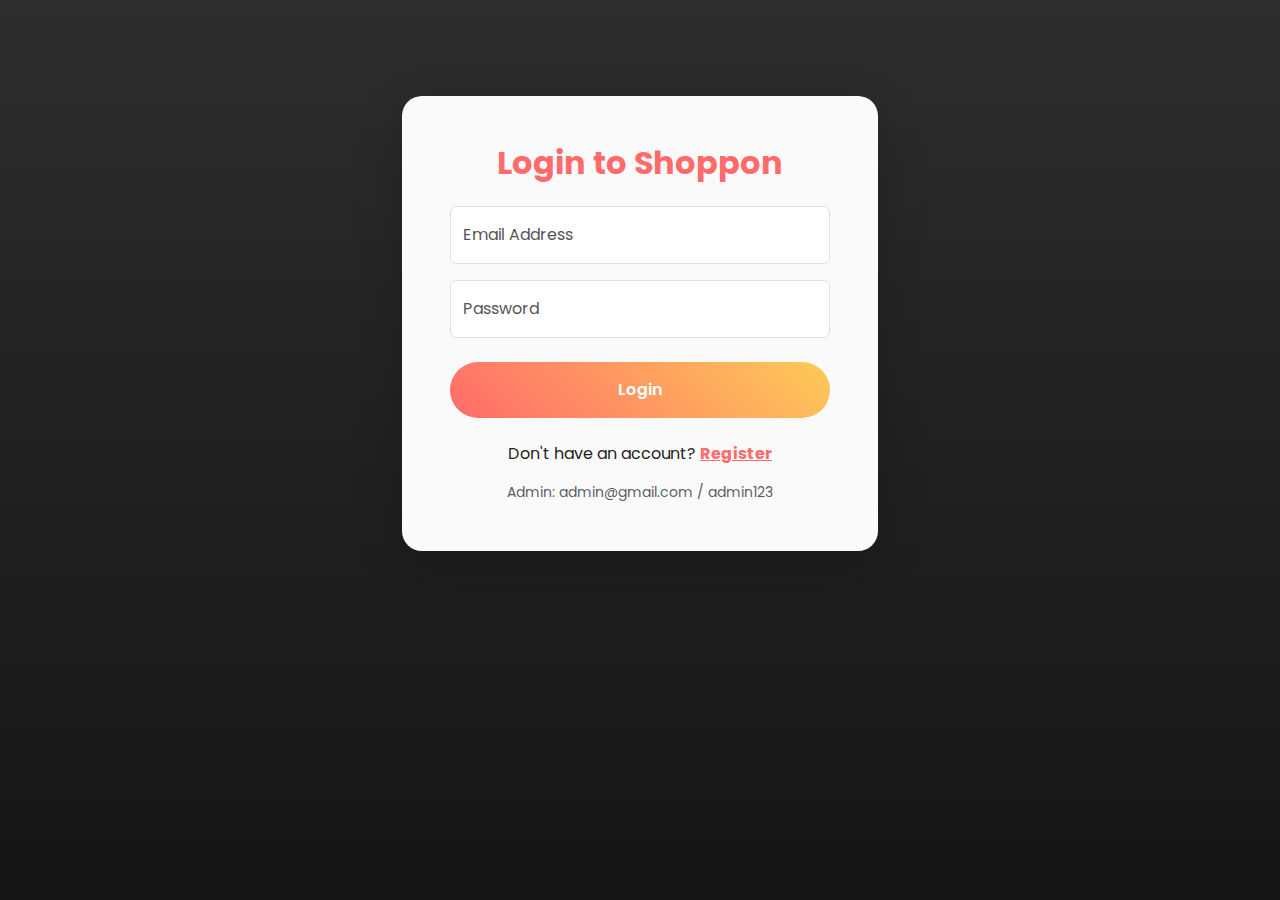
<file: cart.html>
<!DOCTYPE html>
<html lang="en">
<head>
    <meta charset="UTF-8">
    <meta name="viewport" content="width=device-width, initial-scale=1.0">
    <title>Cart - Shoppon</title>
    <link href="https://cdn.jsdelivr.net/npm/bootstrap@5.3.3/dist/css/bootstrap.min.css" rel="stylesheet">
    <link rel="stylesheet" href="styles.css">
</head>
<body onload="checkLogin(); loadCart()">
    <nav class="navbar navbar-expand-lg navbar-light fixed-top">
        <div class="container">
            <a class="navbar-brand" href="index.html">Shoppon</a>
            <ul class="navbar-nav ms-auto">
                <li class="nav-item"><a class="nav-link" href="index.html">Home</a></li>
                <li class="nav-item"><a class="nav-link" href="shop.html">Shop</a></li>
                <li class="nav-item"><a class="nav-link active" href="cart.html">Cart</a></li>
                <li class="nav-item"><a class="nav-link" href="#" onclick="logout()">Logout</a></li>
            </ul>
        </div>
    </nav>

    <div class="container mt-5 pt-5">
        <h2 class="text-center mb-4 text-white">Your Shopping Cart</h2>
        <div class="card shadow-lg">
            <div class="card-body">
                <div class="table-responsive">
                    <table class="table table-hover">
                        <thead>
                            <tr>
                                <th>Product</th>
                                <th>Price</th>
                                <th>Quantity</th>
                                <th>Subtotal</th>
                                <th>Action</th>
                            </tr>
                        </thead>
                        <tbody id="cartBody"></tbody>
                    </table>
                </div>
                <div class="text-end">
                    <h3>Total: ₹<span id="totalPrice">0</span></h3>
                    <button class="btn btn-primary btn-lg mt-3">Proceed to Checkout</button>
                </div>
            </div>
        </div>
    </div>

    <script src="https://cdn.jsdelivr.net/npm/bootstrap@5.3.3/dist/js/bootstrap.bundle.min.js"></script>
    <script src="scripts.js"></script>
</body>
</html>
</file>
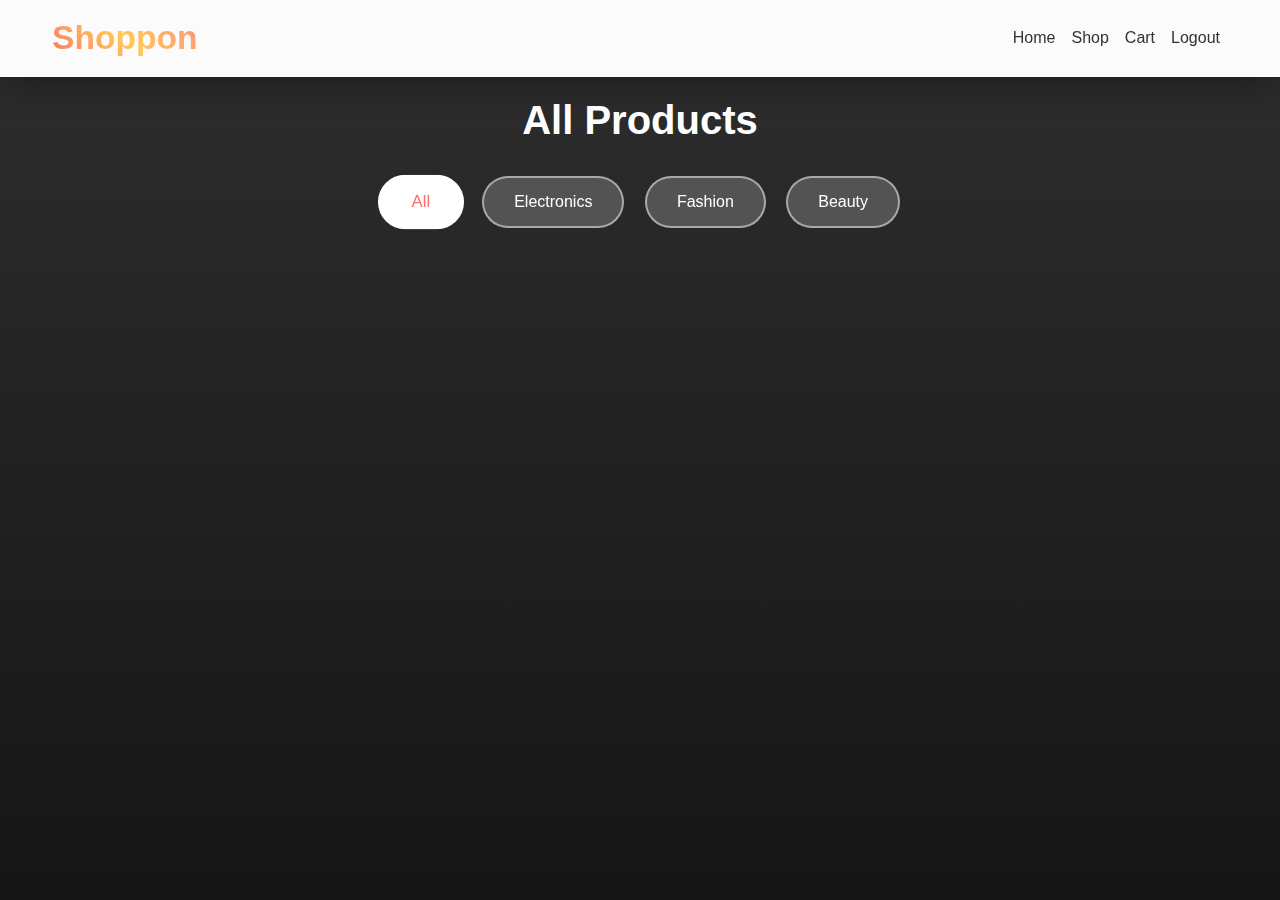
<file: edit_product.html>
<!DOCTYPE html>
<html lang="en">
<head>
    <meta charset="UTF-8">
    <meta name="viewport" content="width=device-width, initial-scale=1.0">
    <title>Edit Product - Shoppon</title>
    <link href="https://cdn.jsdelivr.net/npm/bootstrap@5.3.3/dist/css/bootstrap.min.css" rel="stylesheet">
    <link rel="stylesheet" href="styles.css">
</head>
<body onload="checkLogin(); loadProductForEdit()">
    <nav class="navbar navbar-expand-lg navbar-light fixed-top">
        <div class="container">
            <a class="navbar-brand" href="index.html">Shoppon</a>
            <ul class="navbar-nav ms-auto">
                <li class="nav-item"><a class="nav-link" href="shop.html">Shop</a></li>
                <li class="nav-item"><a class="nav-link" href="cart.html">Cart</a></li>
                <li class="nav-item"><a class="nav-link" href="#" onclick="logout()">Logout</a></li>
            </ul>
        </div>
    </nav>

    <div class="container mt-5 pt-5">
        <div class="row justify-content-center">
            <div class="col-md-8">
                <div class="card shadow-lg">
                    <div class="card-body p-5">
                        <h2 class="text-center mb-4 text-primary">Edit Product</h2>
                        <form id="editForm">
                            <input type="hidden" id="productId">
                            <div class="form-floating mb-3">
                                <input type="text" class="form-control" id="name" required>
                                <label>Product Name</label>
                            </div>
                            <div class="form-floating mb-3">
                                <input type="number" class="form-control" id="price" required>
                                <label>Price (₹)</label>
                            </div>
                            <div class="form-floating mb-3">
                                <textarea class="form-control" id="description" style="height:120px" required></textarea>
                                <label>Description</label>
                            </div>
                            <div class="mb-3">
                                <label class="form-label">Image URL</label>
                                <input type="url" class="form-control" id="imageUrl">
                            </div>
                            <div class="mb-3">
                                <label class="form-label">Or Upload New Image</label>
                                <input type="file" class="form-control" id="imageFile" accept="image/*">
                            </div>
                            <img id="preview" src="" alt="Preview" class="img-fluid rounded mb-3" style="max-height:300px; display:none;">
                            <div class="form-floating mb-4">
                                <select class="form-select" id="category" required>
                                    <option value="Electronics">Electronics</option>
                                    <option value="Fashion">Fashion</option>
                                    <option value="Beauty">Beauty</option>
                                </select>
                                <label>Category</label>
                            </div>
                            <button type="submit" class="btn btn-primary w-100 py-3">Update Product</button>
                        </form>
                    </div>
                </div>
            </div>
        </div>
    </div>

    <script src="https://cdn.jsdelivr.net/npm/bootstrap@5.3.3/dist/js/bootstrap.bundle.min.js"></script>
    <script src="scripts.js"></script>
    <script>document.getElementById('editForm').onsubmit = editProduct;</script>
</body>
</html>
</file>
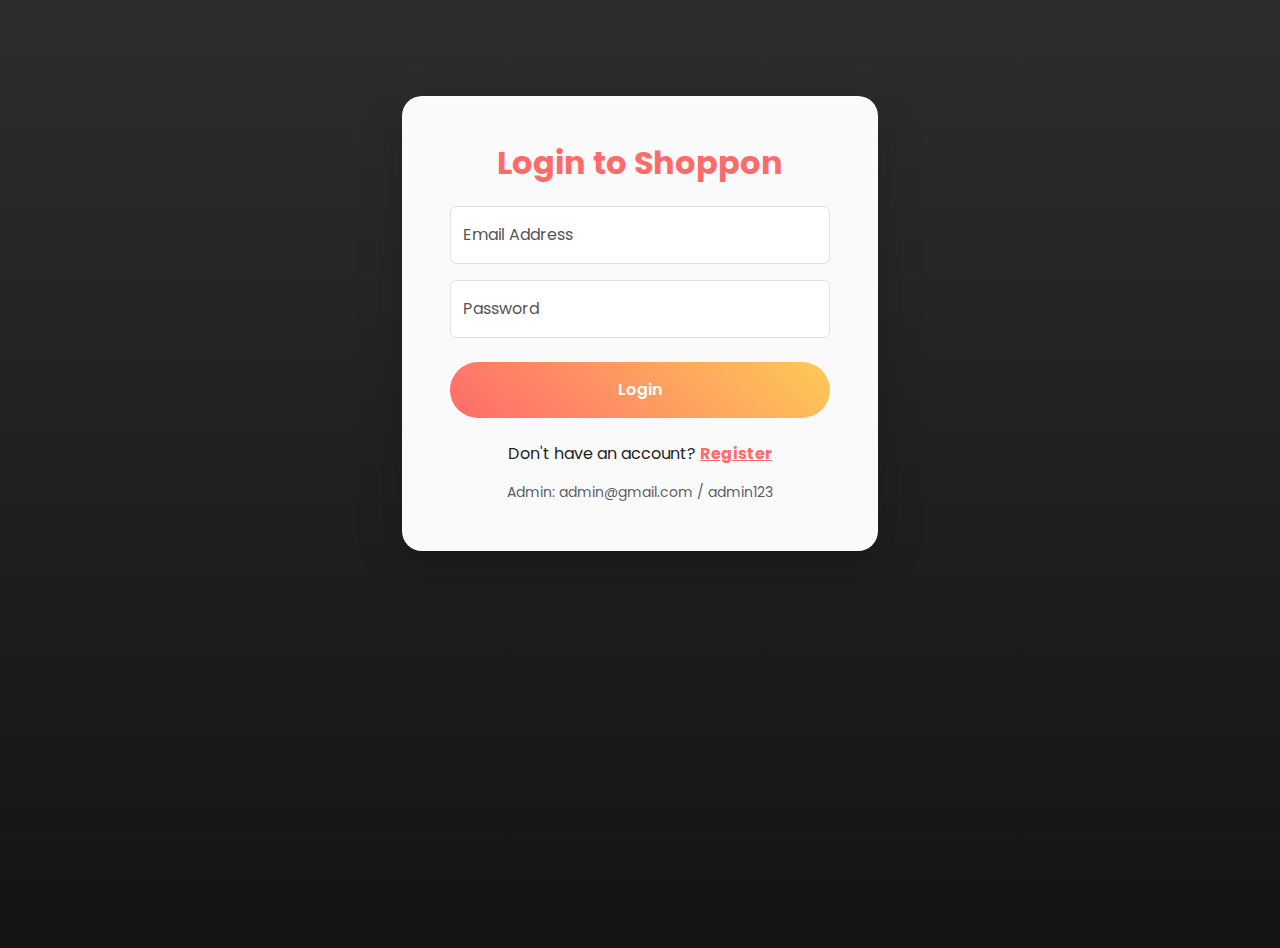
<file: login.html>
<!DOCTYPE html>
<html lang="en">
<head>
    <meta charset="UTF-8">
    <meta name="viewport" content="width=device-width, initial-scale=1.0">
    <title>Login - Shoppon</title>
    <link href="https://cdn.jsdelivr.net/npm/bootstrap@5.3.3/dist/css/bootstrap.min.css" rel="stylesheet">
    <link rel="stylesheet" href="styles.css">
</head>
<body class="bg-light">
    <div class="container mt-5 pt-5">
        <div class="row justify-content-center">
            <div class="col-md-6 col-lg-5">
                <div class="card shadow-lg border-0">
                    <div class="card-body p-5">
                        <h2 class="text-center mb-4 text-primary">Login to Shoppon</h2>
                        <form id="loginForm">
                            <div class="form-floating mb-3">
                                <input type="email" class="form-control" id="email" placeholder="name@example.com" required>
                                <label>Email Address</label>
                            </div>
                            <div class="form-floating mb-4">
                                <input type="password" class="form-control" id="password" placeholder="Password" required>
                                <label>Password</label>
                            </div>
                            <button type="submit" class="btn btn-primary w-100 py-3">Login</button>
                        </form>
                        <p class="text-center mt-4">
                            Don't have an account? <a href="register.html" class="text-primary fw-bold">Register</a>
                        </p>
                        <div class="text-center text-muted small mt-3">
                            Admin: admin@gmail.com / admin123
                        </div>
                    </div>
                </div>
            </div>
        </div>
    </div>

    <script src="https://cdn.jsdelivr.net/npm/bootstrap@5.3.3/dist/js/bootstrap.bundle.min.js"></script>
    <script src="scripts.js"></script>

    <!-- THIS IS THE ONLY LINE THAT MATTERS – FIXED VERSION -->
    <script>
        document.getElementById('loginForm').addEventListener('submit', loginUser);
    </script>
</body>
</html>
</file>
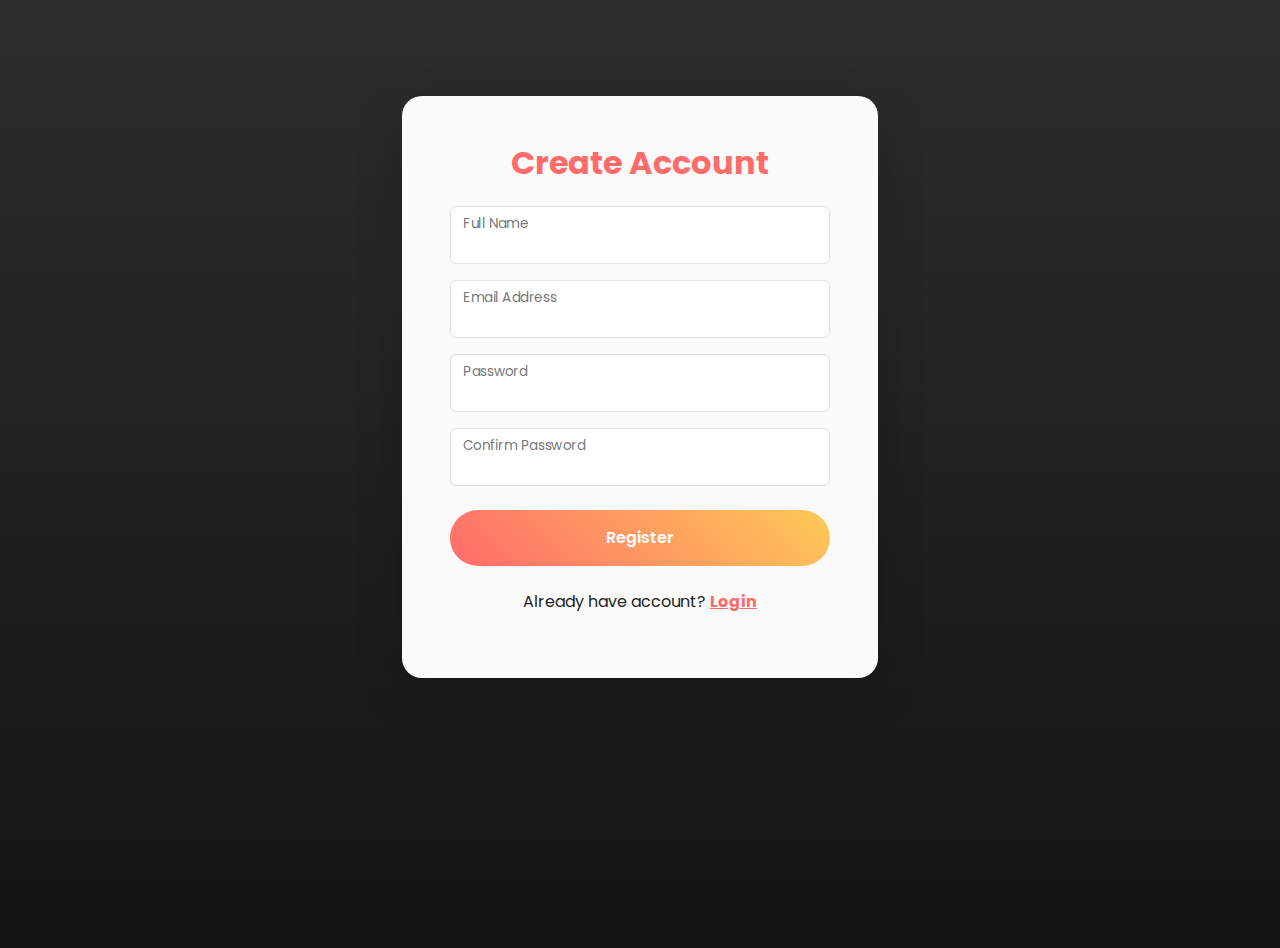
<file: register.html>
<!DOCTYPE html>
<html lang="en">
<head>
    <meta charset="UTF-8">
    <meta name="viewport" content="width=device-width, initial-scale=1.0">
    <title>Register - Shoppon</title>
    <link href="https://cdn.jsdelivr.net/npm/bootstrap@5.3.3/dist/css/bootstrap.min.css" rel="stylesheet">
    <link rel="stylesheet" href="styles.css">
</head>
<body class="bg-light">
    <div class="container mt-5 pt-5">
        <div class="row justify-content-center">
            <div class="col-md-6 col-lg-5">
                <div class="card shadow-lg border-0">
                    <div class="card-body p-5">
                        <h2 class="text-center mb-4 text-primary">Create Account</h2>
                        <form id="registerForm">
                            <div class="form-floating mb-3">
                                <input type="text" class="form-control" id="name" required>
                                <label>Full Name</label>
                            </div>
                            <div class="form-floating mb-3">
                                <input type="email" class="form-control" id="email" required>
                                <label>Email Address</label>
                            </div>
                            <div class="form-floating mb-3">
                                <input type="password" class="form-control" id="password" required>
                                <label>Password</label>
                            </div>
                            <div class="form-floating mb-4">
                                <input type="password" class="form-control" id="confirm_password" required>
                                <label>Confirm Password</label>
                            </div>
                            <button type="submit" class="btn btn-primary w-100 py-3">Register</button>
                        </form>
                        <p class="text-center mt-4">Already have account? <a href="login.html" class="text-primary fw-bold">Login</a></p>
                    </div>
                </div>
            </div>
        </div>
    </div>

    <script src="https://cdn.jsdelivr.net/npm/bootstrap@5.3.3/dist/js/bootstrap.bundle.min.js"></script>
    <script src="scripts.js"></script>
    <script>document.getElementById('registerForm').onsubmit = registerUser;</script>
</body>
</html>
</file>
<file: styles.css>
@import url('https://fonts.googleapis.com/css2?family=Poppins:wght@300;400;500;600;700&display=swap');

* {
    font-family: 'Poppins', sans-serif;
    margin: 0;
    padding: 0;
    box-sizing: border-box;
}

body {
    background: linear-gradient(rgba(0,0,0,0.82), rgba(0,0,0,0.92)),
                url('https://images.unsplash.com/photo-1578575437130-9a3e7b13b5d6?w=1600&auto=format&fit=crop') center/cover fixed;
    min-height: 100vh;
    color: #fff;
}

.container { max-width: 1200px; }

.navbar {
    background: rgba(255, 255, 255, 0.98) !important;
    backdrop-filter: blur(15px);
    box-shadow: 0 8px 32px rgba(0, 0, 0, 0.3);
    position: fixed;
    top: 0;
    width: 100%;
    z-index: 1000;
    border-bottom: 1px solid rgba(255,255,255,0.2);
}

.navbar-brand {
    font-weight: 700;
    font-size: 2.1rem;
    background: linear-gradient(45deg, #ff6b6b, #feca57, #ff8a80);
    -webkit-background-clip: text;
    -webkit-text-fill-color: transparent;
    background-clip: text;
}

.nav-link {
    font-weight: 500;
    color: #333 !important;
    transition: color 0.3s;
}

.nav-link:hover {
    color: #ff6b6b !important;
}

.card {
    border: none;
    border-radius: 20px;
    overflow: hidden;
    box-shadow: 0 15px 40px rgba(0, 0, 0, 0.35);
    background: rgba(255, 255, 255, 0.98);
    color: #222;
    transition: all 0.4s ease;
    height: 100%;
}

.card:hover {
    transform: translateY(-15px);
    box-shadow: 0 30px 70px rgba(255, 107, 107, 0.4);
}

.card img {
    height: 250px;
    object-fit: cover;
    transition: transform 0.6s;
}

.card:hover img {
    transform: scale(1.12);
}

.card-title {
    font-weight: 600;
    color: #222;
}

.text-primary { color: #ff6b6b !important; }

.badge {
    background: linear-gradient(45deg, #ff6b6b, #feca57) !important;
    font-weight: 500;
}

.btn-primary {
    background: linear-gradient(45deg, #ff6b6b, #feca57);
    border: none;
    border-radius: 50px;
    padding: 12px 35px;
    font-weight: 600;
    color: white;
    transition: all 0.3s;
}

.btn-primary:hover {
    background: linear-gradient(45deg, #ee5a52, #f7b733);
    transform: translateY(-4px);
    box-shadow: 0 10px 20px rgba(255,107,107,0.4);
}

.btn-secondary {
    background: #6c757d;
    border-radius: 50px;
    padding: 12px 35px;
    font-weight: 600;
}

.hero {
    padding: 160px 20px 100px;
    text-align: center;
}

.hero h1 {
    font-size: 4rem;
    font-weight: 700;
    background: linear-gradient(45deg, #fff, #feca57);
    -webkit-background-clip: text;
    -webkit-text-fill-color: transparent;
    margin-bottom: 20px;
}

.hero .lead {
    font-size: 1.4rem;
    color: #ddd;
}

.category-btn {
    background: rgba(255,255,255,0.2);
    color: white;
    border: 2px solid rgba(255,255,255,0.5);
    border-radius: 50px;
    padding: 12px 30px;
    margin: 8px;
    font-weight: 500;
    backdrop-filter: blur(5px);
    transition: all 0.3s;
}

.category-btn:hover, .category-btn.active {
    background: white;
    color: #ff6b6b;
    transform: scale(1.05);
}

.form-floating > label {
    color: #555;
}

.alert {
    border-radius: 12px;
    padding: 16px 24px;
    font-weight: 500;
}

h1, h2, h3, h4, h5 {
    font-weight: 700 !important;
}
</file>
